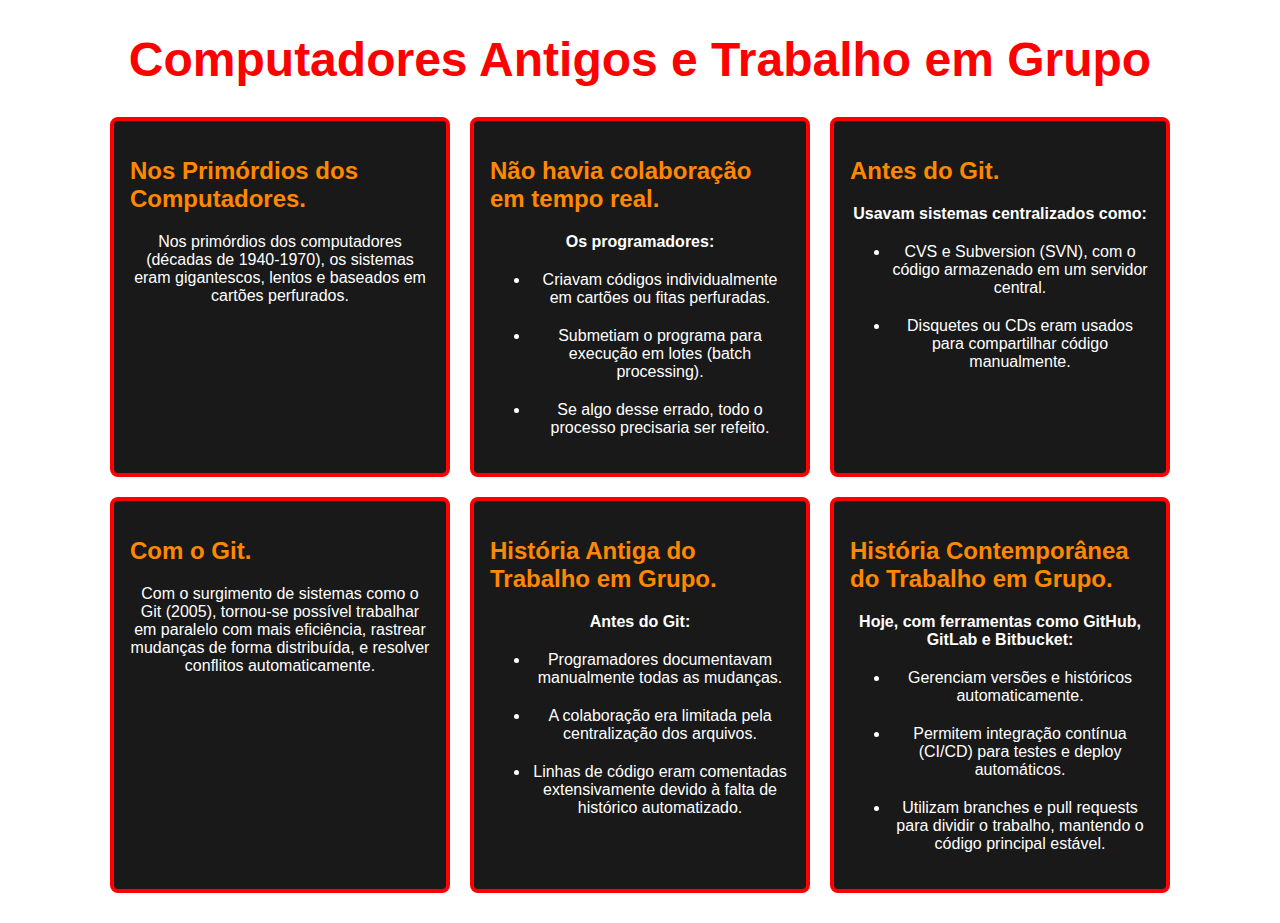
<file: CPantigos.html>
<!DOCTYPE html>
<html lang="pt-br">
<head>
    <meta charset="UTF-8">
    <meta name="viewport" content="width=device-width, initial-scale=1.0">
    <title>Computadores Antigos e Trabalho em Grupo</title>   <link rel="stylesheet" href="/estilos.css">
    
</head>
<body>
    <header>
        <h1>Computadores Antigos e Trabalho em Grupo</h1>
    </header>

    <section class="card-container">
        <!-- Card 1 -->
        <div class="card">
            <h2>Nos Primórdios dos Computadores.</h2>
            <p>Nos primórdios dos computadores (décadas de 1940-1970), os sistemas eram gigantescos, lentos e baseados em cartões perfurados.</p>
        </div>

        <!-- Card 2 -->
        <div class="card">
            <h2>Não havia colaboração em tempo real.</h2>
            <p><strong>Os programadores:</strong></p>
            <ul>
                <li>Criavam códigos individualmente em cartões ou fitas perfuradas.</li>
                <li>Submetiam o programa para execução em lotes (batch processing).</li>
                <li>Se algo desse errado, todo o processo precisaria ser refeito.</li>
            </ul>
        </div>

        <!-- Card 3 -->
        <div class="card">
            <h2>Antes do Git.</h2>
            <p><strong>Usavam sistemas centralizados como:</strong></p>
            <ul>
                <li>CVS e Subversion (SVN), com o código armazenado em um servidor central.</li>
                <li>Disquetes ou CDs eram usados para compartilhar código manualmente.</li>
            </ul>
        </div>

        <!-- Card 4 -->
        <div class="card">
            <h2>Com o Git.</h2>
            <p>Com o surgimento de sistemas como o Git (2005), tornou-se possível trabalhar em paralelo com mais eficiência, rastrear mudanças de forma distribuída, e resolver conflitos automaticamente.</p>
        </div>

        <!-- Card 5 -->
        <div class="card">
            <h2>História Antiga do Trabalho em Grupo.</h2>
            <p><strong>Antes do Git:</strong></p>
            <ul>
                <li>Programadores documentavam manualmente todas as mudanças.</li>
                <li>A colaboração era limitada pela centralização dos arquivos.</li>
                <li>Linhas de código eram comentadas extensivamente devido à falta de histórico automatizado.</li>
            </ul>
        </div>

        <!-- Card 6 -->
        <div class="card">
            <h2>História Contemporânea do Trabalho em Grupo.</h2>
            <p><strong>Hoje, com ferramentas como GitHub, GitLab e Bitbucket:</strong></p>
            <ul>
                <li>Gerenciam versões e históricos automaticamente.</li>
                <li>Permitem integração contínua (CI/CD) para testes e deploy automáticos.</li>
                <li>Utilizam branches e pull requests para dividir o trabalho, mantendo o código principal estável.</li>
            </ul>
        </div>
    </section>
</body>
</html>
</file>
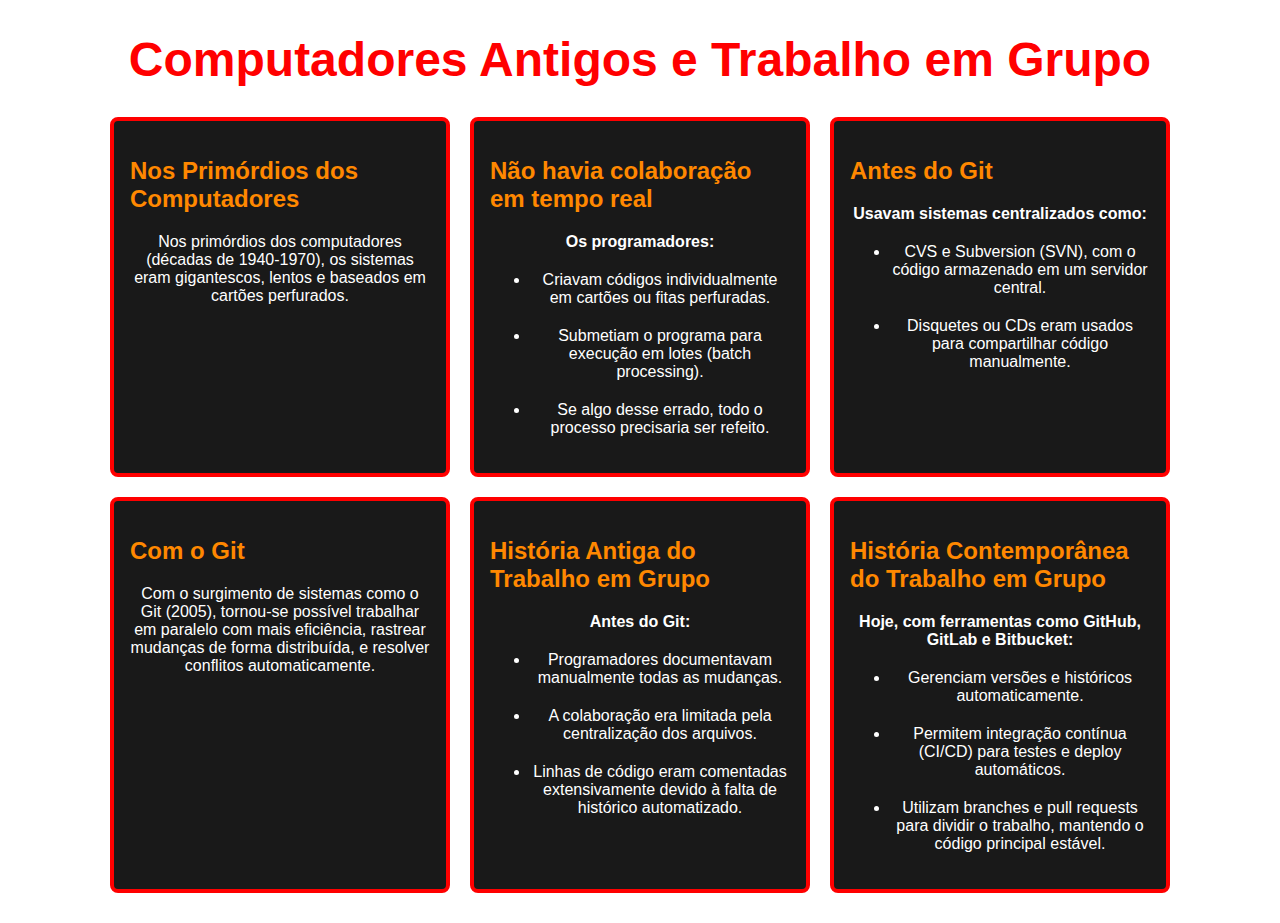
<file: Historias.html>
<!DOCTYPE html>
<html lang="pt-br">
<head>
    <meta charset="UTF-8">
    <meta name="viewport" content="width=device-width, initial-scale=1.0">
    <title>Computadores Antigos e Trabalho em Grupo</title>   <link rel="stylesheet" href="/estilos.css">
    
</head>
<body>
    <header>
        <h1>Computadores Antigos e Trabalho em Grupo</h1>
    </header>

    <section class="card-container">
        <!-- Card 1 -->
        <div class="card">
            <h2>Nos Primórdios dos Computadores</h2>
            <p>Nos primórdios dos computadores (décadas de 1940-1970), os sistemas eram gigantescos, lentos e baseados em cartões perfurados.</p>
        </div>

        <!-- Card 2 -->
        <div class="card">
            <h2>Não havia colaboração em tempo real</h2>
            <p><strong>Os programadores:</strong></p>
            <ul>
                <li>Criavam códigos individualmente em cartões ou fitas perfuradas.</li>
                <li>Submetiam o programa para execução em lotes (batch processing).</li>
                <li>Se algo desse errado, todo o processo precisaria ser refeito.</li>
            </ul>
        </div>

        <!-- Card 3 -->
        <div class="card">
            <h2>Antes do Git</h2>
            <p><strong>Usavam sistemas centralizados como:</strong></p>
            <ul>
                <li>CVS e Subversion (SVN), com o código armazenado em um servidor central.</li>
                <li>Disquetes ou CDs eram usados para compartilhar código manualmente.</li>
            </ul>
        </div>

        <!-- Card 4 -->
        <div class="card">
            <h2>Com o Git</h2>
            <p>Com o surgimento de sistemas como o Git (2005), tornou-se possível trabalhar em paralelo com mais eficiência, rastrear mudanças de forma distribuída, e resolver conflitos automaticamente.</p>
        </div>

        <!-- Card 5 -->
        <div class="card">
            <h2>História Antiga do Trabalho em Grupo</h2>
            <p><strong>Antes do Git:</strong></p>
            <ul>
                <li>Programadores documentavam manualmente todas as mudanças.</li>
                <li>A colaboração era limitada pela centralização dos arquivos.</li>
                <li>Linhas de código eram comentadas extensivamente devido à falta de histórico automatizado.</li>
            </ul>
        </div>

        <!-- Card 6 -->
        <div class="card">
            <h2>História Contemporânea do Trabalho em Grupo</h2>
            <p><strong>Hoje, com ferramentas como GitHub, GitLab e Bitbucket:</strong></p>
            <ul>
                <li>Gerenciam versões e históricos automaticamente.</li>
                <li>Permitem integração contínua (CI/CD) para testes e deploy automáticos.</li>
                <li>Utilizam branches e pull requests para dividir o trabalho, mantendo o código principal estável.</li>
            </ul>
        </div>
    </section>

</body>
</html>
</file>
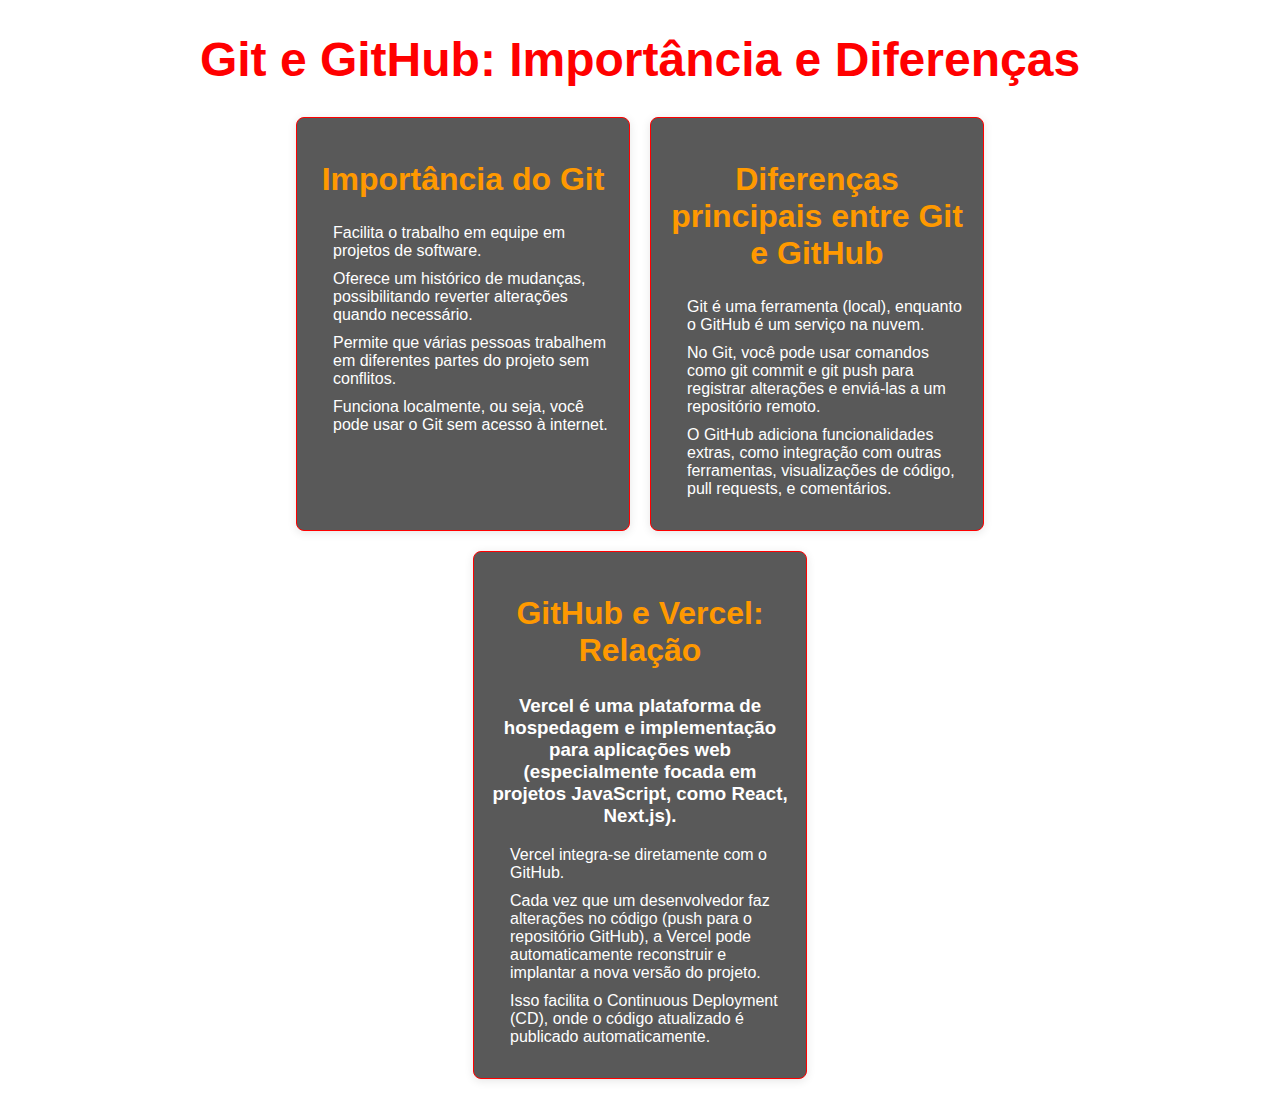
<file: IMP-DF.html>
<!DOCTYPE html>
<html lang="pt-br">
<head>
    <meta charset="UTF-8">
    <meta name="viewport" content="width=device-width, initial-scale=1.0">
    <title>Git e GitHub: Importância e Diferenças</title>
    <link rel="stylesheet" href="/imp.css">
</head>
<body>
    <header>
        <h1>Git e GitHub: Importância e Diferenças</h1>
    </header>

    <section class="cards-container">
        <!-- Card 1 -->
        <div class="card animated-card">
            <h2>Importância do Git</h2>
            <ul>
                <li>Facilita o trabalho em equipe em projetos de software.</li>
                <li>Oferece um histórico de mudanças, possibilitando reverter alterações quando necessário.</li>
                <li>Permite que várias pessoas trabalhem em diferentes partes do projeto sem conflitos.</li>
                <li>Funciona localmente, ou seja, você pode usar o Git sem acesso à internet.</li>
            </ul>
        </div>

        <!-- Card 2 -->
        <div class="card animated-card">
            <h2>Diferenças principais entre Git e GitHub</h2>
            <ul>
                <li>Git é uma ferramenta (local), enquanto o GitHub é um serviço na nuvem.</li>
                <li>No Git, você pode usar comandos como git commit e git push para registrar alterações e enviá-las a um repositório remoto.</li>
                <li>O GitHub adiciona funcionalidades extras, como integração com outras ferramentas, visualizações de código, pull requests, e comentários.</li>
            </ul>
        </div>

        <!-- Card 3 -->
        <div class="card animated-card">
            <h2>GitHub e Vercel: Relação</h2>
            <h3>Vercel é uma plataforma de hospedagem e implementação para aplicações web (especialmente focada em projetos JavaScript, como React, Next.js).</h3>
            <ul>
                <li>Vercel integra-se diretamente com o GitHub.</li>
                <li>Cada vez que um desenvolvedor faz alterações no código (push para o repositório GitHub), a Vercel pode automaticamente reconstruir e implantar a nova versão do projeto.</li>
                <li>Isso facilita o Continuous Deployment (CD), onde o código atualizado é publicado automaticamente.</li>
            </ul>
        </div>
    </section>

</body>
</html>
</file>
<file: estilos.css>
body {
    margin: 0;
    font-family: Arial, sans-serif;
    background-image: url('https://i.pinimg.com/originals/55/01/60/5501609ee45d514d1f2c4a63502045e2.gif'); /* Substitua pelo caminho da sua imagem */
    background-size: cover; /* Faz a imagem cobrir todo o fundo */
    background-position: center; /* Centraliza a imagem */
    background-repeat: no-repeat; /* Não repete a imagem */
}

h3 {
    text-align: center; /* Centraliza os títulos */
    color: rgb(255, 255, 255); /* Cor azul para os títulos principais */
}
h2{
    color: rgb(255, 136, 0);
}

h1 {
    text-align: center;
    color: #ff0000;
    font-size: 3rem; /* Tamanho maior para h1 fora dos cards */
    margin-bottom: 20px;
}

li, p{
    color: #ffffff;
    margin-bottom: 20px;
    text-align: center;
}

.card-container {
    display: flex;
    justify-content: center; /* Centraliza os cartões horizontalmente */
    flex-wrap: wrap; /* Permite que os cartões quebrem para a próxima linha */
    margin: 20px 0; /* Margem superior e inferior */
}

.card {
    border: 1px solid #ccc; /* Borda do cartão */
    border-radius: 8px; /* Bordas arredondadas */
    padding: 16px; /* Espaçamento interno */
    margin: 10px; /* Margem entre os cartões */
    width: 300px; /* Largura do cartão */
    background-color: rgba(0, 0, 0, 0.9); /* Fundo branco com leve transparência */
    box-shadow: 0 2px 10px rgb(255, 255, 255); /* Sombra leve para o cartão */
    border: 4px solid #ff0000;
}

.card img {
    width: 100%; /* A imagem ocupa toda a largura do card */
    height: auto; /* Mantém a proporção da imagem */
    max-width: 50px; /* Define uma largura máxima para a imagem */
    max-height: 50px; /* Define uma altura máxima para a imagem */
    object-fit: cover; /* Cobre o espaço disponível sem distorcer a imagem */
    border-radius: 10px 10px 0 0; /* Bordas arredondadas no topo */
}

.how-it-works {
    width: 100%; /* Faz o cartão ocupar toda a largura disponível */
    max-width: 1200px; /* Define uma largura máxima para o cartão */
    height: auto; /* Altura automática para manter a proporção */
    padding: 20px; /* Espaçamento interno */
    margin: 20px auto; /* Centraliza o cartão horizontalmente */
    background-color: rgba(255, 255, 255, 0.9); /* Fundo branco com leve transparência */
    border-radius: 8px; /* Bordas arredondadas */
    box-shadow: 0 4px 15px rgba(0, 0, 0, 0.2); /* Sombra leve para o cartão */
    display: flex; /* Usar flexbox para organizar o conteúdo */
    flex-direction: column; /* Organiza o conteúdo em coluna */
    align-items: flex-start; /* Alinha o conteúdo à esquerda */
    padding: 30px; /* Aumenta o espaçamento interno para dar mais espaço ao conteúdo */
}

.how-it-works h2 {
    margin-bottom: 10px; /* Espaçamento abaixo do título */
}

.how-it-works ul {
    list-style-type: none; /* Remove os marcadores da lista */
    padding: 0; /* Remove o preenchimento padrão */
}
</file>
<file: imp.css>
/* Resetando margens e padding */



body {
    font-family: Arial, sans-serif;
   /* Substitua pelo caminho da sua imagem */
    background-size: cover; /* Faz a imagem cobrir todo o fundo */
    background-position: center; /* Centraliza a imagem */
    background-repeat: no-repeat; /* Não repete a imagem */
    color: white; /* Cor do texto em branco */
}

/* Títulos principais fora dos cards */
h3 {
    text-align: center; /* Centraliza os títulos */
    color: rgb(255, 255, 255); /* Cor azul para os títulos principais */
}
h2{
    color: rgb(255, 136, 0);
}

h1 {
    text-align: center;
    color: #ff0000;
    font-size: 3rem; /* Tamanho maior para h1 fora dos cards */
    margin-bottom: 20px;
}

/* Estilo do cartão */
.card {
    border: 1px solid #000000; /* Borda do cartão */
    border-radius: 8px; /* Bordas arredondadas */
    padding: 16px; /* Espaçamento interno */
    margin: 20px auto; /* Margem entre os cartões e centralizado */
    width: 600px; /* Largura do cartão agora é 600px */
    background-color: rgba(0, 0, 0, 0.9); /* Fundo escuro com leve transparência */
    box-shadow: 0 2px 10px rgb(255, 255, 255); /* Sombra leve para o cartão */
    border: 1px solid #ff0000;
}

/* Título dentro do card */
.card h2 {
    font-size: 2rem; /* Tamanho maior para o título dentro do card */
    color: rgb(255, 153, 0); /* Cor azul para o título */
    text-align: center; /* Centraliza o título dentro do card */
}

/* Lista dentro do card */
.card ul {
    list-style-type: none; /* Remove os marcadores da lista */
    padding-left: 20px; /* Adiciona um pequeno preenchimento à esquerda para a lista */
}

/* Elementos de lista dentro do card */
.card ul li {
    margin-bottom: 10px; /* Adiciona espaçamento entre os itens da lista */
}

/* Responsividade */
@media (max-width: 768px) {
    h1 {
        font-size: 2rem;
    }

    .card {
        padding: 15px;
    }
}

/* Container dos cartões */
.cards-container {
    width: 80%;
    display: flex;
    justify-content: center; /* Centraliza os cartões horizontalmente */
    flex-wrap: wrap; /* Permite que os cartões quebrem para a próxima linha */
    margin: 20px auto; /* Margem superior e inferior */
}

/* Card individual */
.card {
    width: 300px; /* Largura do cartão */
    margin: 10px; /* Margem entre os cartões */
    background-color: rgba(71, 71, 71, 0.9); /* Fundo escuro com leve transparência */
    box-shadow: 0 2px 10px rgba(0, 0, 0, 0.1); /* Sombra leve para o cartão */
    border: 1px solid #ff0000; /* Borda vermelha */
}
       
        #toggleButton {
            position: absolute;
            top: 10px; /* Distância do topo */
            right: 10px; /* Distância da direita */
            z-index: 1000; /* Para garantir que o botão fique acima de outros elementos */
        }
</file>
